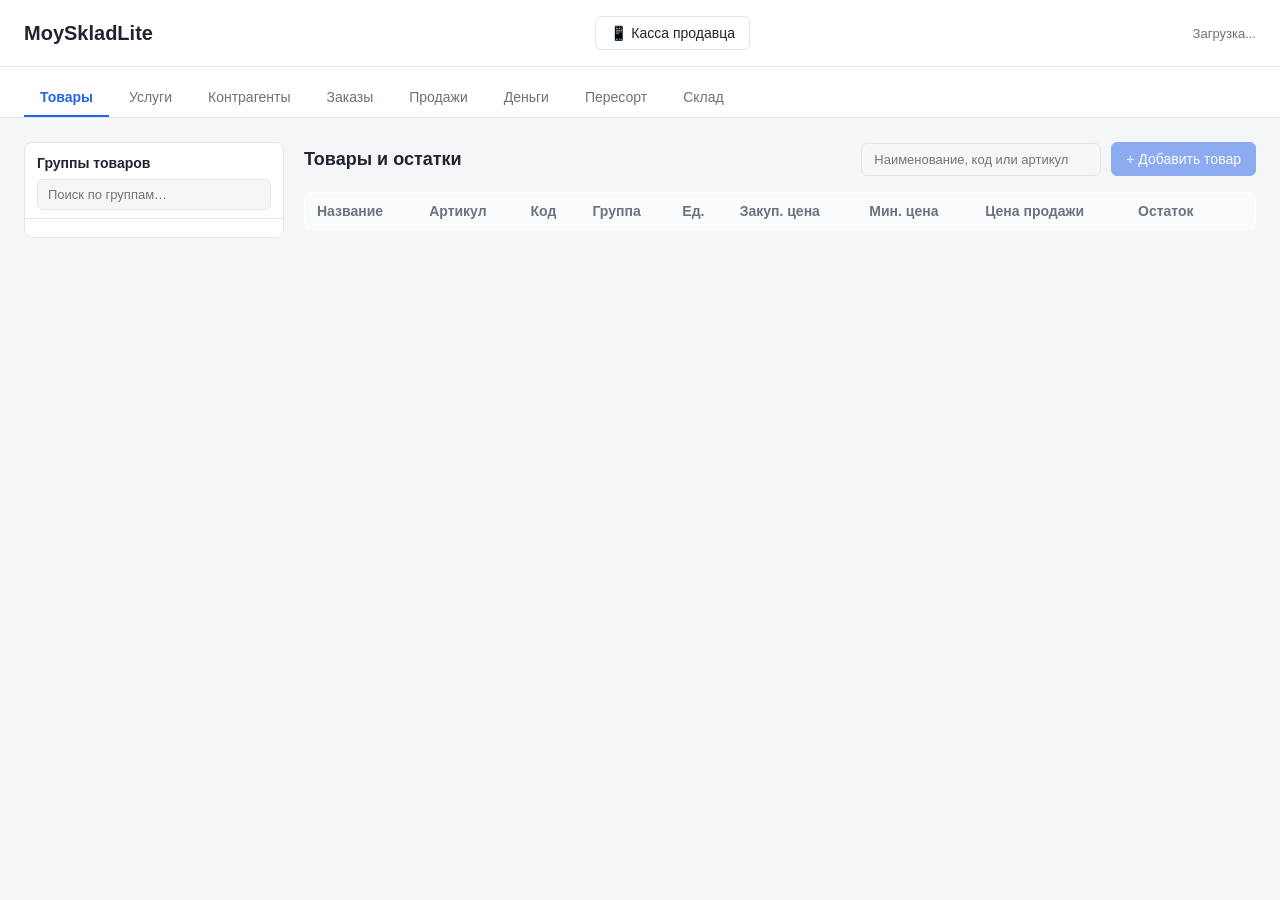
<file: index.html>
﻿<!DOCTYPE html>
<html lang="ru">
<head>
<meta charset="UTF-8">
<meta name="viewport" content="width=device-width, initial-scale=1.0">
<title>MoySkladLite</title>
<link rel="stylesheet" href="style.css?v=36">
</head>
<body>
<header class="topbar">
  <h1>MoySkladLite</h1>
  <a href="kassa.html" class="btn" style="text-decoration:none;">📱 Касса продавца</a>
  <div class="status" id="status"></div>
</header>

<nav class="tabs">
  <button class="tab-btn active" data-tab="products">Товары</button>
  <button class="tab-btn" data-tab="services">Услуги</button>
  <button class="tab-btn" data-tab="contacts">Контрагенты</button>
  <button class="tab-btn" data-tab="orders">Заказы</button>
  <button class="tab-btn" data-tab="sales">Продажи</button>
  <button class="tab-btn" data-tab="money">Деньги</button>
  <button class="tab-btn" data-tab="repack">Пересорт</button>
  <button class="tab-btn" data-tab="warehouse">Склад</button>
</nav>

<main>
  <section id="tab-products" class="tab-panel active">
    <div class="products-layout">
      <aside class="group-sidebar">
        <div class="group-sidebar-head">
          <h3>Группы товаров</h3>
          <input type="text" id="groupTreeSearch" class="tree-search" placeholder="Поиск по группам…">
        </div>
        <div class="tree-scroll" id="groupTree"></div>
      </aside>
      <div class="products-main">
        <div class="panel-head">
          <h2>Товары и остатки</h2>
          <div class="group-breadcrumb" id="groupBreadcrumb"></div>
          <div class="panel-head-actions">
            <input type="text" id="productNameSearch" class="name-search" placeholder="Наименование, код или артикул">
            <button class="btn primary" id="addProductBtn">+ Добавить товар</button>
          </div>
        </div>
        <div class="table-scroll">
        <table class="data-table">
          <thead><tr><th>Название</th><th>Артикул</th><th>Код</th><th>Группа</th><th>Ед.</th><th>Закуп. цена</th><th>Мин. цена</th><th>Цена продажи</th><th>Остаток</th><th></th></tr></thead>
          <tbody id="productsBody"></tbody>
        </table>
        </div>
      </div>
    </div>
  </section>

  <section id="tab-services" class="tab-panel">
    <div class="panel-head">
      <h2>Услуги</h2>
      <button class="btn primary" id="addServiceBtn">+ Добавить услугу</button>
    </div>
    <table class="data-table">
      <thead><tr><th>Название</th><th>Код</th><th>Ед.</th><th>Цена продажи</th><th></th></tr></thead>
      <tbody id="servicesBody"></tbody>
    </table>
  </section>

  <section id="tab-repack" class="tab-panel">
    <div class="panel-head">
      <div>
        <h2>Пересорт товара</h2>
        <p class="hint">Разбор коробки на поштучные единицы того же вида</p>
      </div>
      <button class="btn primary" id="addRepackRecipeBtn">+ Новая пара пересорта</button>
    </div>
    <div class="recipe-grid" id="repackGrid"></div>

    <div class="panel-head" style="margin-top:32px;">
      <h2>История пересортов</h2>
    </div>
    <div class="filters">
      <div class="field"><label>Товар</label><input type="text" id="repackHistorySearch" placeholder="Название, код или артикул…"></div>
      <div class="field"><label>Период с</label><input type="date" id="repackHistoryFrom"></div>
      <div class="field"><label>по</label><input type="date" id="repackHistoryTo"></div>
      <button class="btn primary" id="repackHistoryShowBtn">Показать</button>
    </div>
    <table class="data-table">
      <thead><tr><th>Дата</th><th>Короб</th><th>Поштучно</th></tr></thead>
      <tbody id="repackHistoryBody"></tbody>
    </table>
  </section>

  <section id="tab-contacts" class="tab-panel">
    <div class="panel-head">
      <h2>Контрагенты</h2>
      <button class="btn primary" id="addContactBtn">+ Добавить контрагента</button>
    </div>
    <table class="data-table">
      <thead><tr><th>Имя</th><th>Тип</th><th>Телефон</th><th>Email</th><th>Адрес</th><th></th></tr></thead>
      <tbody id="contactsBody"></tbody>
    </table>
  </section>

  <section id="tab-orders" class="tab-panel">
    <div class="panel-head">
      <h2>Заказы поставщикам</h2>
      <button class="btn primary" id="addOrderBtn">+ Новый заказ</button>
    </div>
    <table class="data-table">
      <thead><tr><th>Дата</th><th>Поставщик</th><th>Состав</th><th>Статус</th><th>Сумма</th><th></th></tr></thead>
      <tbody id="ordersBody"></tbody>
    </table>
  </section>

  <section id="tab-sales" class="tab-panel">
    <div class="panel-head">
      <h2>Продажи</h2>
      <button class="btn primary" id="addSaleBtn">+ Продажа</button>
    </div>
    <div class="filters">
      <div class="field"><label>Период с</label><input type="date" id="salesFrom"></div>
      <div class="field"><label>по</label><input type="date" id="salesTo"></div>
      <button class="btn primary" id="salesShowBtn">Показать</button>
    </div>
    <div class="table-scroll">
      <table class="data-table">
        <thead><tr><th>Дата</th><th>Товаров</th><th>Наличными</th><th>Безналичными</th><th>Скидка</th><th>Итого</th><th>Комментарий</th><th></th></tr></thead>
        <tbody id="salesBody"></tbody>
        <tfoot><tr id="salesTotals"></tr></tfoot>
      </table>
    </div>
  </section>

  <section id="tab-money" class="tab-panel">
    <nav class="subtabs">
      <button class="subtab active" data-subtab="payments">Платежи</button>
      <button class="subtab" data-subtab="pnl">Прибыли и убытки</button>
    </nav>

    <div id="sub-payments" class="subtab-panel active">
      <div class="panel-head">
        <h2>Платежи</h2>
        <div class="head-actions">
          <button class="btn income" id="addIncomeBtn">+ Приход</button>
          <button class="btn expense" id="addExpenseBtn">+ Расход</button>
        </div>
      </div>
      <div class="filters">
        <div class="field"><label>Период с</label><input type="date" id="paymentsFrom"></div>
        <div class="field"><label>по</label><input type="date" id="paymentsTo"></div>
        <button class="btn primary" id="paymentsShowBtn">Показать</button>
      </div>
      <div class="summary-row">
        <div class="summary-card income"><div class="label">Приход за период</div><div class="value" id="paymentsIncomeTotal">0,00</div></div>
        <div class="summary-card expense"><div class="label">Расход за период</div><div class="value" id="paymentsExpenseTotal">0,00</div></div>
        <div class="summary-card"><div class="label">Итого</div><div class="value" id="paymentsNetTotal">0,00</div></div>
      </div>
      <div class="table-scroll">
        <table class="data-table">
          <thead><tr><th>Дата</th><th>Тип</th><th>Статья</th><th>Сумма</th><th>Комментарий</th><th></th></tr></thead>
          <tbody id="paymentsBody"></tbody>
        </table>
      </div>
    </div>

    <div id="sub-pnl" class="subtab-panel">
      <div class="panel-head"><h2>Прибыли и убытки</h2></div>
      <div class="filters">
        <div class="field"><label>Период с</label><input type="date" id="pnlFrom"></div>
        <div class="field"><label>по</label><input type="date" id="pnlTo"></div>
        <button class="btn primary" id="pnlShowBtn">Найти</button>
        <div class="month-nav">
          <button class="btn" id="pnlPrevMonthBtn" title="Предыдущий месяц">◀</button>
          <button class="btn" id="pnlCurMonthBtn">Текущий месяц</button>
          <button class="btn" id="pnlNextMonthBtn" title="Следующий месяц">▶</button>
        </div>
      </div>
      <table class="pnl-table" id="pnlTable"></table>
    </div>
  </section>

  <section id="tab-warehouse" class="tab-panel">
    <nav class="subtabs">
      <button class="subtab active" data-subtab="turnover">Обороты</button>
      <button class="subtab" data-subtab="inventory">Инвентаризации</button>
      <button class="subtab" data-subtab="stock">Остатки</button>
      <button class="subtab" data-subtab="journal">Журнал</button>
    </nav>

    <div id="sub-turnover" class="subtab-panel active">
      <div class="filters">
        <div class="field"><label>Период с</label><input type="date" id="turnoverFrom"></div>
        <div class="field"><label>по</label><input type="date" id="turnoverTo"></div>
        <div class="field picker" id="turnoverPickerField">
          <label>Товар или группа</label>
          <div class="picker-input" id="turnoverPickerChips"><input type="text" class="picker-search" id="turnoverPickerSearch" placeholder="+ добавить…" autocomplete="off"></div>
          <div class="picker-suggestions" id="turnoverPickerSuggestions" hidden></div>
        </div>
        <div class="switch-field">
          <label>Без движения</label>
          <div class="switch" id="turnoverNoMovementSwitch"><span class="switch-opt on" data-val="0">Нет</span><span class="switch-opt" data-val="1">Да</span></div>
        </div>
        <button class="btn primary" id="turnoverShowBtn">Показать</button>
      </div>
      <div class="table-scroll">
        <table class="data-table turnover-table">
          <thead>
            <tr class="group-row">
              <th colspan="3"></th>
              <th colspan="2">Начало периода</th>
              <th colspan="2">Приход</th>
              <th colspan="2">Расход</th>
              <th colspan="2">Конец периода</th>
            </tr>
            <tr>
              <th>Наименование</th><th>Код</th><th>Ед.</th>
              <th>Кол-во</th><th>Сумма</th>
              <th>Кол-во</th><th>Сумма</th>
              <th>Кол-во</th><th>Сумма</th>
              <th>Кол-во</th><th>Сумма</th>
            </tr>
          </thead>
          <tbody id="turnoverBody"></tbody>
          <tfoot><tr id="turnoverTotals"></tr></tfoot>
        </table>
      </div>
    </div>

    <div id="sub-inventory" class="subtab-panel">
      <div class="panel-head">
        <h2>Инвентаризации</h2>
      </div>
      <div class="table-scroll">
        <table class="data-table">
          <thead><tr><th>Дата</th><th>Статус</th><th>Комментарий</th><th>Позиций</th><th></th></tr></thead>
          <tbody id="inventoriesBody"></tbody>
        </table>
      </div>

      <div class="section-divider">Новая инвентаризация</div>

      <div class="new-count-card">
        <div class="new-count-head">
          <div class="field" style="min-width:260px;"><label>Комментарий</label><input type="text" id="inventoryComment" placeholder="например: плановая сверка"></div>
        </div>
        <div class="field picker" id="inventoryPickerField">
          <label>Товар или группа</label>
          <div class="picker-input" id="inventoryPickerChips"><input type="text" class="picker-search" id="inventoryPickerSearch" placeholder="+ добавить…" autocomplete="off"></div>
          <div class="picker-suggestions" id="inventoryPickerSuggestions" hidden></div>
        </div>
        <div class="table-scroll">
          <table class="data-table count-table">
            <thead><tr><th>Товар</th><th>Код</th><th>Ед.</th><th>По системе</th><th>Фактически</th><th>Разница</th><th></th></tr></thead>
            <tbody id="inventoryItemsBody"></tbody>
          </table>
        </div>
        <div class="count-actions">
          <button class="btn" id="inventoryDraftBtn">Сохранить черновик</button>
          <button class="btn primary" id="inventoryFinalizeBtn">Провести (обновить остатки)</button>
        </div>
      </div>
    </div>

    <div id="sub-stock" class="subtab-panel">
      <div class="filters">
        <div class="field"><label>На дату и время</label><input type="datetime-local" id="stockAsOf"></div>
        <div class="field picker" id="stockPickerField">
          <label>Товар или группа</label>
          <div class="picker-input" id="stockPickerChips"><input type="text" class="picker-search" id="stockPickerSearch" placeholder="+ добавить…" autocomplete="off"></div>
          <div class="picker-suggestions" id="stockPickerSuggestions" hidden></div>
        </div>
        <div class="field">
          <label>Остаток</label>
          <select id="stockFilterSelect">
            <option value="any">Любой</option>
            <option value="nonzero">Ненулевой</option>
            <option value="zero">Нулевой</option>
          </select>
        </div>
        <button class="btn primary" id="stockShowBtn">Показать</button>
        <button class="btn" id="stockPrintBtn">🖨 Печать для инвентаризации</button>
      </div>
      <div class="table-scroll">
        <table class="data-table">
          <thead><tr><th>Наименование</th><th>Код</th><th>Остаток</th><th>Ед.</th><th>Закуп. цена</th><th>Сумма закупки</th><th>Цена продажи</th><th>Сумма продажи</th></tr></thead>
          <tbody id="stockBody"></tbody>
          <tfoot><tr id="stockTotals"></tr></tfoot>
        </table>
      </div>
    </div>

    <div id="sub-journal" class="subtab-panel">
      <div class="filters">
        <div class="field"><label>Период с</label><input type="date" id="journalFrom"></div>
        <div class="field"><label>по</label><input type="date" id="journalTo"></div>
        <div class="field"><label>Товар</label><input type="text" id="journalSearch" placeholder="название товара…"></div>
        <div class="field">
          <label>Тип операции</label>
          <select id="journalTypeSelect">
            <option value="">Все</option>
            <option value="sale">Продажи</option>
            <option value="purchase">Закупки</option>
            <option value="repack">Пересорты</option>
            <option value="inventory">Инвентаризации</option>
            <option value="adjust">Ручные правки</option>
          </select>
        </div>
        <button class="btn primary" id="journalShowBtn">Показать</button>
      </div>
      <div class="table-scroll">
        <table class="data-table">
          <thead><tr><th>Дата и время</th><th>Товар</th><th>Тип</th><th>Δ</th><th>Комментарий</th></tr></thead>
          <tbody id="journalBody"></tbody>
        </table>
      </div>
    </div>
  </section>
</main>

<!-- Product modal -->
<div class="modal" id="productModal">
  <div class="modal-content wide">
    <h3 id="productModalTitle">Товар</h3>
    <input type="hidden" id="productId">
    <label class="name-field">Наименование товара<input type="text" id="productName" required></label>
    <div class="product-grid">
      <div>
        <div class="section-label">Цены</div>
        <label class="required">Закупочная цена <span class="req">*</span><input type="number" id="productCostPrice" step="0.01" value="0" required></label>
        <div class="two-col">
          <label>Минимальная цена<input type="number" id="productMinPrice" step="0.01" value="0"></label>
          <label>Цена продажи<input type="number" id="productPrice" step="0.01" value="0"></label>
        </div>
      </div>
      <div>
        <div class="section-label">Общие данные</div>
        <label>Группа<input type="text" id="productGroup"></label>
        <div class="two-col">
          <label>Артикул<input type="text" id="productArticle"></label>
          <label>Код<input type="text" id="productCode"></label>
        </div>
        <div class="two-col">
          <label>Единица измерения<input type="text" id="productUnit" value="шт"></label>
          <label>Остаток<input type="number" id="productQuantity" step="1" value="0"></label>
        </div>
      </div>
    </div>
    <div class="modal-actions">
      <button class="btn" data-close="productModal">Отмена</button>
      <button class="btn primary" id="saveProductBtn">Сохранить</button>
    </div>
  </div>
</div>

<!-- Service modal -->
<div class="modal" id="serviceModal">
  <div class="modal-content">
    <h3 id="serviceModalTitle">Услуга</h3>
    <input type="hidden" id="serviceId">
    <label>Название<input type="text" id="serviceName" required></label>
    <div class="two-col">
      <label>Код<input type="text" id="serviceCode"></label>
      <label>Единица измерения<input type="text" id="serviceUnit" value="шт"></label>
    </div>
    <label>Цена продажи<input type="number" id="servicePrice" step="0.01" value="0"></label>
    <div class="modal-actions">
      <button class="btn" data-close="serviceModal">Отмена</button>
      <button class="btn primary" id="saveServiceBtn">Сохранить</button>
    </div>
  </div>
</div>

<!-- Sale detail modal -->
<div class="modal" id="saleDetailModal">
  <div class="modal-content wide">
    <h3>Продажа</h3>
    <div id="saleDetailMeta" style="color:var(--muted);font-size:13px;margin-bottom:12px;"></div>
    <table class="data-table" style="margin-bottom:12px;">
      <thead><tr><th>Товар</th><th>Кол-во</th><th>Цена</th><th>Сумма</th></tr></thead>
      <tbody id="saleDetailItemsBody"></tbody>
    </table>
    <div style="text-align:right;font-size:14px;line-height:1.7;">
      <div>Товары: <b id="saleDetailSubtotal">0,00</b></div>
      <div>Скидка: <b id="saleDetailDiscount">0,00</b></div>
      <div style="font-size:16px;">Итого: <b id="saleDetailTotal">0,00</b></div>
    </div>
    <div class="modal-actions">
      <button class="btn" data-close="saleDetailModal">Закрыть</button>
      <button class="btn primary" id="saleDetailEditBtn">Редактировать</button>
    </div>
  </div>
</div>

<!-- Product detail modal: quick view of prices, stock and history, opened by
     clicking a product name anywhere it appears in the app -->
<div class="modal" id="productDetailModal">
  <div class="modal-content wide">
    <h3 id="productDetailTitle">Товар</h3>
    <div id="productDetailMeta" style="color:var(--muted);font-size:13px;margin-bottom:12px;"></div>
    <div class="product-grid" style="margin-bottom:16px;">
      <div>
        <div class="section-label">Цены и остаток</div>
        <div style="display:grid;grid-template-columns:repeat(4,1fr);gap:12px;font-size:14px;">
          <div><div style="color:var(--muted);font-size:12px;">Закуп.</div><b id="productDetailCost">0,00</b></div>
          <div><div style="color:var(--muted);font-size:12px;">Мин.</div><b id="productDetailMin">0,00</b></div>
          <div><div style="color:var(--muted);font-size:12px;">Продажа</div><b id="productDetailPrice">0,00</b></div>
          <div><div style="color:var(--muted);font-size:12px;">Остаток</div><b id="productDetailQty">0</b></div>
        </div>
      </div>
    </div>
    <div class="section-label">История</div>
    <div class="filters" style="margin-bottom:12px;">
      <div class="field"><label>Период с</label><input type="date" id="productDetailFrom"></div>
      <div class="field"><label>по</label><input type="date" id="productDetailTo"></div>
      <button class="btn primary" id="productDetailShowBtn">Показать</button>
    </div>
    <table class="data-table" style="margin-bottom:12px;">
      <thead><tr>
        <th id="productDetailSortDate" style="cursor:pointer;user-select:none;">Дата <span id="productDetailSortArrow">▼</span></th>
        <th>Тип</th><th>Контрагент / комментарий</th><th>Кол-во</th><th>Цена</th><th>Сумма</th>
      </tr></thead>
      <tbody id="productDetailHistoryBody"></tbody>
      <tfoot><tr id="productDetailHistoryTotals"></tr></tfoot>
    </table>
    <div class="modal-actions">
      <button class="btn" data-close="productDetailModal">Закрыть</button>
    </div>
  </div>
</div>

<!-- Order detail modal -->
<div class="modal" id="orderDetailModal">
  <div class="modal-content wide">
    <h3>Заказ поставщику</h3>
    <div id="orderDetailMeta" style="color:var(--muted);font-size:13px;margin-bottom:12px;"></div>
    <table class="data-table" style="margin-bottom:12px;">
      <thead><tr><th>Товар</th><th>Кол-во</th><th>Закуп. цена</th><th>Сумма</th></tr></thead>
      <tbody id="orderDetailItemsBody"></tbody>
    </table>
    <div style="text-align:right;font-size:14px;line-height:1.7;">
      <div>Товары: <b id="orderDetailSubtotal">0,00</b></div>
      <div>Доставка: <b id="orderDetailDelivery">0,00</b></div>
      <div style="font-size:16px;">Итого: <b id="orderDetailTotal">0,00</b></div>
    </div>
    <div class="modal-actions">
      <button class="btn" data-close="orderDetailModal">Закрыть</button>
    </div>
  </div>
</div>

<!-- Repack recipe modal -->
<div class="modal" id="repackRecipeModal">
  <div class="modal-content">
    <h3>Новая пара пересорта</h3>
    <input type="hidden" id="repackBoxId">
    <label>Товар-источник (короб)
      <input type="text" id="repackBoxSearch" placeholder="Название, код или артикул…" autocomplete="off">
    </label>
    <input type="hidden" id="repackPieceId">
    <label>Товар-результат (поштучно)
      <input type="text" id="repackPieceSearch" placeholder="Название, код или артикул…" autocomplete="off">
    </label>
    <label>Штук в коробе<input type="number" id="repackPackSize" value="20" min="1" step="1"></label>
    <div class="modal-actions">
      <button class="btn" data-close="repackRecipeModal">Отмена</button>
      <button class="btn primary" id="saveRepackRecipeBtn">Сохранить пару</button>
    </div>
  </div>
</div>

<!-- Contact modal -->
<div class="modal" id="contactModal">
  <div class="modal-content">
    <h3 id="contactModalTitle">Контрагент</h3>
    <input type="hidden" id="contactId">
    <label>Имя / Название<input type="text" id="contactName" required></label>
    <label>Тип
      <select id="contactType">
        <option value="client">Клиент</option>
        <option value="supplier">Поставщик</option>
      </select>
    </label>
    <label>Телефон<input type="text" id="contactPhone"></label>
    <label>Email<input type="text" id="contactEmail"></label>
    <label>Адрес<input type="text" id="contactAddress"></label>
    <div class="modal-actions">
      <button class="btn" data-close="contactModal">Отмена</button>
      <button class="btn primary" id="saveContactBtn">Сохранить</button>
    </div>
  </div>
</div>

<!-- Order modal -->
<div class="modal" id="orderModal">
  <div class="modal-content wide">
    <h3>Новый заказ поставщику</h3>
    <label>Поставщик
      <select id="orderContact"></select>
    </label>
    <h4>Позиции</h4>
    <table class="data-table" id="orderItemsTable">
      <thead><tr><th>Товар</th><th>Кол-во</th><th>Закуп. цена</th><th>Сумма</th><th></th></tr></thead>
      <tbody id="orderItemsBody"></tbody>
    </table>
    <button class="btn" id="addOrderItemBtn">+ Добавить позицию</button>
    <label class="delivery-field">Расходы на доставку (на весь заказ)<input type="number" id="orderDelivery" step="0.01" value="0"></label>
    <div class="order-totals">
      <div><span>Товары</span><span id="orderSubtotal">0</span></div>
      <div><span>Доставка</span><span id="orderDeliveryTotal">0</span></div>
      <div class="final"><span>Итого</span><span id="orderTotal">0</span></div>
    </div>
    <div class="modal-actions">
      <button class="btn" data-close="orderModal">Отмена</button>
      <button class="btn primary" id="saveOrderBtn">Создать заказ</button>
    </div>
    <p class="hint">Заказ сохранится как черновик и не изменит остатки — нажмите «Принять» в списке, когда товар приедет.</p>
  </div>
</div>

<!-- Sale modal -->
<div class="modal" id="saleModal">
  <div class="modal-content wide">
    <h3 id="saleModalTitle">Новая продажа</h3>
    <table class="data-table" id="saleItemsTable">
      <thead><tr><th>Товар</th><th>Кол-во</th><th>Цена</th><th>Сумма</th><th></th></tr></thead>
      <tbody id="saleItemsBody"></tbody>
    </table>
    <button class="btn" id="addSaleItemBtn">+ Добавить позицию</button>
    <label>Скидка<input type="number" id="saleDiscount" step="0.01" value="0"></label>
    <div class="pay-split">
      <label>Наличными<input type="number" id="saleCash" step="0.01" value="0"></label>
      <label>Безналичными<input type="number" id="saleCard" step="0.01" value="0"></label>
    </div>
    <label>Комментарий<input type="text" id="saleComment"></label>
    <div class="order-totals">
      <div><span>Товары</span><span id="saleSubtotal">0</span></div>
      <div><span>Скидка</span><span id="saleDiscountTotal">0</span></div>
      <div class="final"><span>Итого</span><span id="saleTotal">0</span></div>
    </div>
    <div class="modal-actions">
      <button class="btn" data-close="saleModal">Отмена</button>
      <button class="btn primary" id="saveSaleBtn">Провести продажу</button>
    </div>
  </div>
</div>

<!-- Payment modal -->
<div class="modal" id="paymentModal">
  <div class="modal-content">
    <h3 id="paymentModalTitle">Платёж</h3>
    <input type="hidden" id="paymentType">
    <label>Статья
      <input type="text" id="paymentCategory" list="paymentCategoryList" placeholder="например: Аренда">
      <datalist id="paymentCategoryList"></datalist>
    </label>
    <label>Сумма<input type="number" id="paymentAmount" step="0.01" value="0"></label>
    <label>Дата и время<input type="datetime-local" id="paymentDate"></label>
    <label>Комментарий<input type="text" id="paymentComment"></label>
    <div class="modal-actions">
      <button class="btn" data-close="paymentModal">Отмена</button>
      <button class="btn primary" id="savePaymentBtn">Сохранить</button>
    </div>
  </div>
</div>

<div class="totals-bar" id="totalsBar"></div>

<script src="config.js?v=36"></script>
<script src="app.js?v=36"></script>
</body>
</html>
</file>
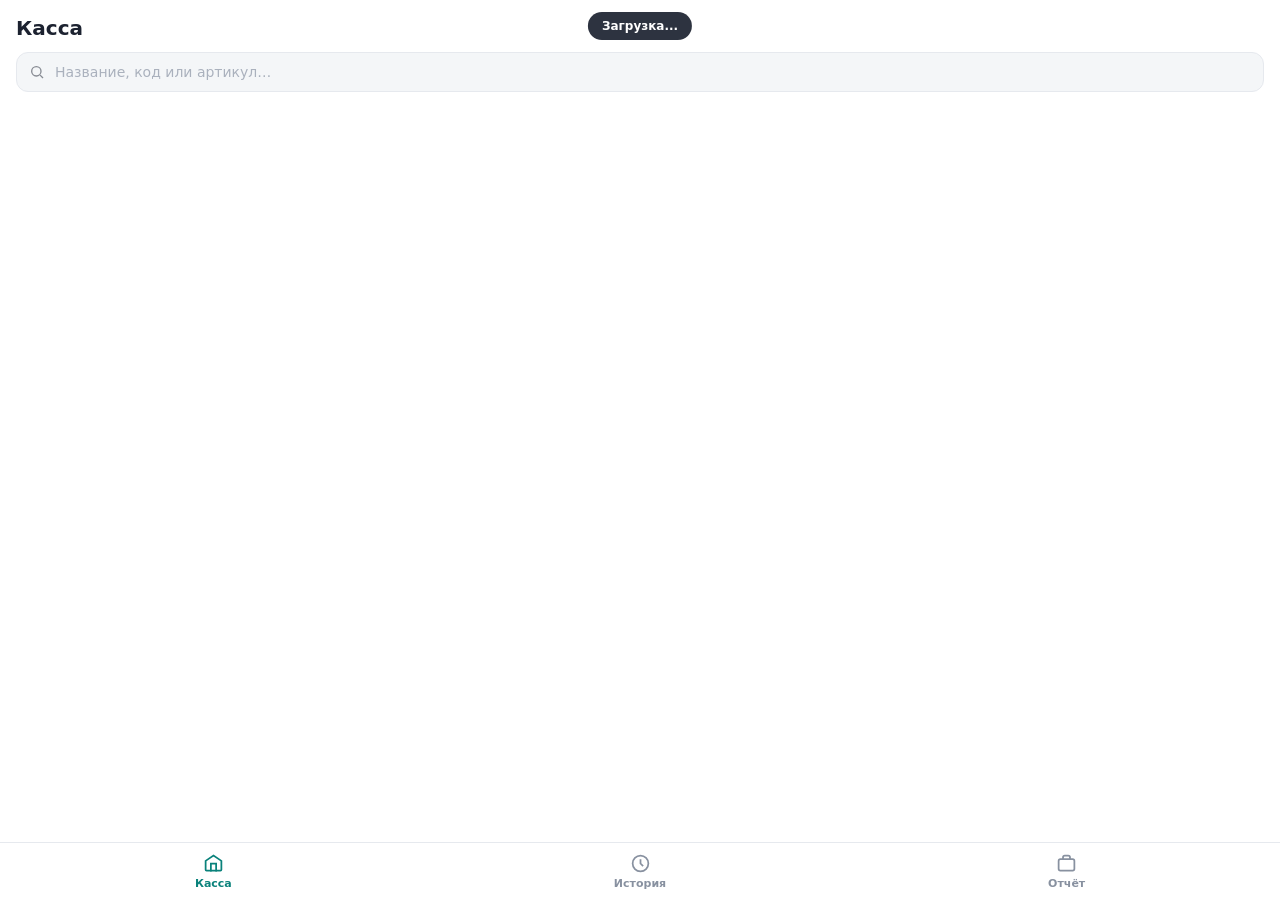
<file: kassa.html>
﻿<!DOCTYPE html>
<html lang="ru">
<head>
<meta charset="UTF-8">
<meta name="viewport" content="width=device-width, initial-scale=1.0, maximum-scale=1.0, user-scalable=no, viewport-fit=cover">
<title>Касса продавца — MoySkladLite</title>
<link rel="manifest" href="manifest.json?v=14">
<link rel="icon" href="icons/icon-192.png">
<link rel="apple-touch-icon" href="icons/icon-192.png">
<meta name="theme-color" content="#0ea59d">
<meta name="mobile-web-app-capable" content="yes">
<meta name="apple-mobile-web-app-capable" content="yes">
<meta name="apple-mobile-web-app-status-bar-style" content="black-translucent">
<meta name="apple-mobile-web-app-title" content="Касса">
<link rel="stylesheet" href="kassa.css?v=14">
</head>
<body>

<div class="load-status" id="loadStatus"></div>

<div id="app">

  <!-- CATALOG -->
  <div class="view active" id="view-catalog">
    <div class="appbar">
      <h1>Касса</h1>
      <div class="search">
        <svg width="16" height="16" viewBox="0 0 24 24" fill="none" stroke="currentColor" stroke-width="2"><circle cx="11" cy="11" r="7"/><path d="M21 21l-4.3-4.3"/></svg>
        <input placeholder="Название, код или артикул…" id="searchInput" autocomplete="off">
      </div>
      <button class="held-chip hidden" id="heldBtn">⏱ Отложенные <span class="cnt" id="heldCount">0</span></button>
    </div>
    <div class="catalog-list" id="catalogList"></div>
    <div class="cart-bar hidden" id="cartBar">
      <span><span class="n" id="cartBarCount">0</span>товаров в чеке</span>
      <span id="cartBarSum">0,00 ₽</span>
    </div>
  </div>

  <!-- CART -->
  <div class="view" id="view-cart">
    <div class="view-head">
      <button class="icon-btn" data-nav="catalog">
        <svg width="16" height="16" viewBox="0 0 24 24" fill="none" stroke="currentColor" stroke-width="2.2"><path d="M15 18l-6-6 6-6"/></svg>
      </button>
      <h2>Чек</h2>
    </div>
    <div class="cart-list" id="cartList"></div>
    <div class="discount-chip">
      <span>Скидка на чек</span>
      <span><input id="discountInput" type="number" value="0" min="0" inputmode="decimal"> ₽</span>
    </div>
    <div class="summary">
      <div class="summary-row"><span>Товары</span><span id="sumSubtotal">0,00 ₽</span></div>
      <div class="summary-row"><span>Скидка</span><span id="sumDiscount">0,00 ₽</span></div>
      <div class="summary-row final"><span>Итого</span><span id="sumTotal">0,00 ₽</span></div>
    </div>
    <div class="cta-bar">
      <div class="cta-row">
        <button class="hold-btn" id="holdBtn" title="Отложить чек">⏱</button>
        <button class="cta" id="checkoutBtn"><span>Оформить</span><span class="r" id="ctaTotal">0,00 ₽</span></button>
      </div>
    </div>
  </div>

  <!-- HELD CHECKS -->
  <div class="view" id="view-held">
    <div class="view-head">
      <button class="icon-btn" data-nav="catalog">
        <svg width="16" height="16" viewBox="0 0 24 24" fill="none" stroke="currentColor" stroke-width="2.2"><path d="M15 18l-6-6 6-6"/></svg>
      </button>
      <h2>Отложенные чеки</h2>
    </div>
    <div class="held-list" id="heldList"></div>
  </div>

  <!-- PAYMENT -->
  <div class="view" id="view-pay">
    <div class="view-head">
      <button class="icon-btn" data-nav="cart">
        <svg width="16" height="16" viewBox="0 0 24 24" fill="none" stroke="currentColor" stroke-width="2.2"><path d="M15 18l-6-6 6-6"/></svg>
      </button>
      <h2>Оплата</h2>
    </div>
    <div class="pay-scroll">
      <div class="pay-total">
        <div class="lbl">К оплате</div>
        <div class="amt" id="payTotal">0,00 ₽</div>
      </div>
      <div class="pay-methods">
        <div class="pay-method">
          <div class="pm-head">💵 Наличными</div>
          <div class="cash-row"><input id="cashInput" type="number" placeholder="Получено, ₽" inputmode="decimal"></div>
          <div class="change" id="changeRow">Сдача: <b>0,00 ₽</b></div>
          <button class="pm-btn cash" data-pay="cash" style="margin-top:10px;">Оплачено наличными</button>
        </div>
        <div class="pay-method">
          <div class="pm-head">💳 Безналичными</div>
          <div class="provider-chips" id="cardProviders">
            <button class="provider-chip active" data-provider="Тинькофф">Тинькофф</button>
            <button class="provider-chip" data-provider="Сбер">Сбер</button>
            <button class="provider-chip" data-provider="Другое">Другое</button>
          </div>
          <input class="provider-comment" id="cardComment" type="text" placeholder="Комментарий, например: перевод Иванову">
          <button class="pm-btn card" data-pay="card">Оплачено картой</button>
        </div>
        <div class="pay-method">
          <div class="pm-head">💵💳 Смешанная</div>
          <div class="mix-row">
            <div class="fld"><div class="l">НАЛИЧНЫМИ</div><input id="mixCash" type="number" value="0" inputmode="decimal"></div>
            <div class="fld"><div class="l">БЕЗНАЛОМ</div><input id="mixCard" type="number" value="0" inputmode="decimal"></div>
          </div>
          <div class="provider-chips" id="mixProviders">
            <button class="provider-chip active" data-provider="Тинькофф">Тинькофф</button>
            <button class="provider-chip" data-provider="Сбер">Сбер</button>
            <button class="provider-chip" data-provider="Другое">Другое</button>
          </div>
          <input class="provider-comment" id="mixComment" type="text" placeholder="Комментарий, например: перевод Иванову">
          <button class="pm-btn mixed" data-pay="mixed">Провести смешанную</button>
        </div>
      </div>
    </div>
  </div>

  <!-- SUCCESS -->
  <div class="view" id="view-success">
    <div class="success">
      <div class="check">
        <svg width="36" height="36" viewBox="0 0 24 24" fill="none" stroke="#18a558" stroke-width="3" stroke-linecap="round" stroke-linejoin="round"><path d="M20 6L9 17l-5-5"/></svg>
      </div>
      <h2>Продажа проведена</h2>
      <div class="amt" id="successAmt">0,00 ₽</div>
      <div class="method" id="successMethod">Наличными</div>
      <button class="cta" id="newSaleBtn"><span>Новая продажа</span><span class="r">→</span></button>
    </div>
  </div>

  <!-- REPORT (today, resets automatically, no shift open/close) -->
  <div class="view" id="view-report">
    <div class="appbar" style="padding-bottom:0;"><h1>Отчёт</h1></div>
    <div class="shift-scroll">
      <div class="report-date"><span class="dot"></span><span id="reportDate">Сегодня</span></div>

      <div class="shift-hero">
        <div class="l">Выручка сегодня</div>
        <div class="v" id="repRevenue">0,00 ₽</div>
        <div class="sub"><span id="repCash">Нал. 0,00 ₽</span><span id="repCard">Безнал. 0,00 ₽</span></div>
      </div>

      <div class="cash-balance-card">
        <div class="l">Остаток наличных в кассе</div>
        <div class="v" id="repCashBalance">0,00 ₽</div>
      </div>

      <div class="shift-actions">
        <button id="cashInBtn">↓ Внести деньги</button>
        <button id="cashOutBtn">↑ Выплатить деньги</button>
      </div>

      <div class="stat-list">
        <div class="stat-row section"><span class="k">Продажи</span><span class="k" id="repSales">0 · 0,00 ₽</span></div>
        <div class="stat-row pending"><span class="k">Отложено (не оплачено)</span><span class="v" id="repPending">0 · 0,00 ₽</span></div>
        <div class="stat-row"><span class="k">Возвраты</span><span class="v">0,00 ₽</span></div>
        <div class="stat-row"><span class="kk">Итого выручка</span><span class="v" id="repTotal">0,00 ₽</span></div>
      </div>

      <div class="section-title">Внесения и выплаты сегодня</div>
      <div class="movement-list" id="movementsList"></div>
    </div>
  </div>

  <!-- HISTORY (read-only, no cancel/edit) -->
  <div class="view" id="view-history">
    <div class="appbar" style="padding-bottom:0;"><h1>История</h1></div>
    <div class="history-list">
      <div class="history-note">🔒 Только просмотр, за последние 14 дней — отменить продажу может администратор в основной версии сайта</div>
      <div id="historyList"></div>
    </div>
  </div>

  <!-- ITEM EDIT SHEET -->
  <div class="sheet-backdrop" id="sheetBackdrop">
    <div class="sheet">
      <div class="sheet-head">
        <div class="ci-thumb" id="sheetThumb">Б</div>
        <div>
          <div class="sheet-title" id="sheetName">Товар</div>
          <div class="sheet-sub" id="sheetSub">код · остаток</div>
        </div>
      </div>
      <div class="stepper">
        <span class="lbl">Количество</span>
        <div class="stepper-ctl">
          <button id="qtyMinus">−</button>
          <input class="val" id="qtyVal" type="number" inputmode="numeric" min="1" value="1" onfocus="this.select()">
          <button id="qtyPlus">+</button>
        </div>
      </div>
      <div class="field-row"><span class="lbl">Цена за штуку</span><input id="priceInput" type="number" inputmode="decimal"></div>
      <button class="sheet-save" id="sheetSaveBtn">Сохранить</button>
      <button class="sheet-remove" id="sheetRemoveBtn">Удалить из чека</button>
    </div>
  </div>

  <!-- CASH MOVEMENT SHEET (Внесение / Выплата) -->
  <div class="sheet-backdrop" id="cashSheetBackdrop">
    <div class="sheet">
      <div class="sheet-head">
        <div class="sheet-title" id="cashSheetTitle" style="font-size:15px;">Внесение денег</div>
      </div>
      <div class="field-row"><span class="lbl">Сумма</span><input id="cashSheetAmount" type="number" placeholder="0" inputmode="decimal"></div>
      <div class="field-row" style="align-items:flex-start;">
        <span class="lbl" style="padding-top:8px;">Комментарий</span>
        <input id="cashSheetComment" type="text" placeholder="например: размен" style="text-align:right;">
      </div>
      <button class="sheet-save" id="cashSheetSaveBtn">Сохранить</button>
    </div>
  </div>

  <!-- SALE DETAIL SHEET (read-only, no cancel) -->
  <div class="sheet-backdrop" id="saleDetailBackdrop">
    <div class="sheet">
      <div class="sheet-head">
        <div>
          <div class="sheet-title" id="saleDetailTime" style="font-size:15px;">—</div>
          <div class="sheet-sub" id="saleDetailMethod">—</div>
        </div>
      </div>
      <div class="sd-lock">🔒 Только просмотр — без возможности отмены</div>
      <div class="sd-items" id="saleDetailItems"></div>
      <div class="summary-row"><span>Товары</span><span id="saleDetailSubtotal">0,00 ₽</span></div>
      <div class="summary-row"><span>Скидка</span><span id="saleDetailDiscount">0,00 ₽</span></div>
      <div class="summary-row final"><span>Итого</span><span id="saleDetailTotal">0,00 ₽</span></div>
      <button class="sd-close" id="saleDetailCloseBtn">Закрыть</button>
    </div>
  </div>

  <!-- TAB BAR -->
  <nav class="tabbar">
    <button class="tab-btn active" data-tab="catalog">
      <svg viewBox="0 0 24 24" fill="none" stroke="currentColor" stroke-width="2"><path d="M3 9l9-6 9 6v10a1 1 0 01-1 1H4a1 1 0 01-1-1z"/><path d="M9 21V12h6v9"/></svg>
      Касса
    </button>
    <button class="tab-btn" data-tab="history">
      <svg viewBox="0 0 24 24" fill="none" stroke="currentColor" stroke-width="2"><circle cx="12" cy="12" r="9"/><path d="M12 7v5l3 3"/></svg>
      История
    </button>
    <button class="tab-btn" data-tab="report">
      <svg viewBox="0 0 24 24" fill="none" stroke="currentColor" stroke-width="2"><rect x="3" y="7" width="18" height="13" rx="2"/><path d="M8 7V5a2 2 0 012-2h4a2 2 0 012 2v2"/></svg>
      Отчёт
    </button>
  </nav>

</div>

<script src="config.js?v=14"></script>
<script src="kassa.js?v=17"></script>
</body>
</html>
</file>
<file: style.css>
:root {
  --bg: #f5f6f8;
  --panel: #ffffff;
  --text: #1f2430;
  --muted: #6b7280;
  --border: #e2e5ea;
  --primary: #2563eb;
  --primary-dark: #1d4ed8;
  --primary-tint: #eaf0fe;
  --danger: #dc2626;
  --success: #16a34a;
  --success-tint: #e8f8ee;
}

* { box-sizing: border-box; }

body {
  margin: 0;
  font-family: -apple-system, Segoe UI, Roboto, Arial, sans-serif;
  background: var(--bg);
  color: var(--text);
}

.topbar {
  display: flex;
  align-items: center;
  justify-content: space-between;
  padding: 16px 24px;
  background: var(--panel);
  border-bottom: 1px solid var(--border);
}

.topbar h1 { font-size: 20px; margin: 0; }
.status { font-size: 13px; color: var(--muted); }
.status.error { color: var(--danger); }

.tabs {
  display: flex;
  gap: 4px;
  padding: 12px 24px 0;
  background: var(--panel);
  border-bottom: 1px solid var(--border);
}

.tab-btn {
  border: none;
  background: none;
  padding: 10px 16px;
  cursor: pointer;
  font-size: 14px;
  color: var(--muted);
  border-bottom: 2px solid transparent;
}

.tab-btn.active {
  color: var(--primary);
  border-bottom-color: var(--primary);
  font-weight: 600;
}

main { padding: 24px; padding-bottom: 68px; }

.totals-bar {
  display: none;
  position: fixed;
  left: 0;
  right: 0;
  bottom: 0;
  z-index: 60;
  background: var(--panel);
  border-top: 1px solid var(--border);
  box-shadow: 0 -2px 10px rgba(0, 0, 0, .06);
  padding: 12px 24px;
  gap: 28px;
  flex-wrap: wrap;
  align-items: baseline;
}
.totals-bar.visible { display: flex; }
.totals-bar .totals-item { font-size: 13px; color: var(--muted); display: flex; gap: 6px; align-items: baseline; }
.totals-bar .totals-item b { font-size: 15px; color: var(--text); font-weight: 700; }

.tab-panel { display: none; }
.tab-panel.active { display: block; }

.panel-head {
  display: flex;
  align-items: center;
  justify-content: space-between;
  margin-bottom: 16px;
  gap: 16px;
}

.panel-head h2 { margin: 0; font-size: 18px; flex: none; }

.panel-head-actions {
  display: flex;
  align-items: center;
  gap: 10px;
  flex: none;
}

.group-breadcrumb {
  color: var(--muted);
  font-size: 13px;
  flex: 1;
  min-width: 0;
  overflow: hidden;
  text-overflow: ellipsis;
  white-space: nowrap;
}
.group-breadcrumb b { color: var(--text); font-weight: 600; }

.name-search {
  width: 240px;
  padding: 8px 12px;
  border: 1px solid var(--border);
  border-radius: 6px;
  background: var(--bg);
  color: var(--text);
  font-size: 13px;
}
.name-search:focus { outline: none; border-color: var(--primary); }

/* ---- Products group tree ---- */
.products-layout {
  display: flex;
  align-items: flex-start;
  gap: 20px;
}
.products-main {
  flex: 1;
  min-width: 0;
}

.group-sidebar {
  width: 260px;
  flex: none;
  background: var(--panel);
  border: 1px solid var(--border);
  border-radius: 8px;
  display: flex;
  flex-direction: column;
  max-height: calc(100vh - 180px);
  overflow: hidden;
}
.group-sidebar-head {
  padding: 12px 12px 8px;
  border-bottom: 1px solid var(--border);
}
.group-sidebar-head h3 { margin: 0 0 8px; font-size: 14px; }

.tree-search {
  width: 100%;
  padding: 7px 10px;
  border: 1px solid var(--border);
  border-radius: 6px;
  background: var(--bg);
  color: var(--text);
  font-size: 13px;
}
.tree-search:focus { outline: none; border-color: var(--primary); }

.tree-scroll {
  overflow-y: auto;
  flex: 1;
  padding: 6px 6px 12px;
}

.tree-row {
  display: flex;
  align-items: center;
  gap: 4px;
  padding: 6px 8px;
  border-radius: 6px;
  cursor: pointer;
  color: var(--text);
  white-space: nowrap;
}
.tree-row:hover { background: var(--bg); }
.tree-row.active { background: var(--primary-tint); color: var(--primary-dark); font-weight: 600; }

.tree-toggle {
  width: 16px;
  height: 16px;
  flex: none;
  display: flex;
  align-items: center;
  justify-content: center;
  color: var(--muted);
  transition: transform .12s ease;
  font-size: 10px;
}
.tree-toggle.expanded { transform: rotate(90deg); }
.tree-toggle.leaf { visibility: hidden; }

.tree-icon { flex: none; width: 16px; height: 16px; color: var(--muted); }
.tree-row.active .tree-icon { color: var(--primary); }

.tree-label {
  overflow: hidden;
  text-overflow: ellipsis;
  flex: 1;
  min-width: 0;
}
.tree-count {
  flex: none;
  font-size: 12px;
  color: var(--muted);
  font-variant-numeric: tabular-nums;
}
.tree-row.active .tree-count { color: var(--primary-dark); }

.tree-children { display: none; }
.tree-children.open { display: block; }

.service-badge {
  display: inline-block;
  font-size: 11px;
  padding: 1px 6px;
  border-radius: 4px;
  background: var(--primary-tint);
  color: var(--primary-dark);
  vertical-align: middle;
  margin-left: 6px;
}

.btn {
  border: 1px solid var(--border);
  background: var(--panel);
  padding: 8px 14px;
  border-radius: 6px;
  cursor: pointer;
  font-size: 14px;
  color: var(--text);
}

.btn.primary {
  background: var(--primary);
  border-color: var(--primary);
  color: #fff;
}

.btn.primary:hover { background: var(--primary-dark); }
.btn.danger { color: var(--danger); border-color: var(--danger); }
.btn:disabled { opacity: .5; cursor: not-allowed; }

.data-table {
  width: 100%;
  border-collapse: collapse;
  background: var(--panel);
  border: 1px solid var(--border);
  border-radius: 8px;
  overflow: hidden;
}

.data-table th, .data-table td {
  text-align: left;
  padding: 10px 12px;
  border-bottom: 1px solid var(--border);
  font-size: 14px;
}

.data-table th { background: #fafbfc; color: var(--muted); font-weight: 600; }
.data-table tbody tr:last-child td { border-bottom: none; }
.clickable-row { cursor: pointer; }
.clickable-row:hover td { background: var(--bg); }
.product-link { cursor: pointer; color: var(--primary); text-decoration: underline; text-decoration-color: transparent; transition: text-decoration-color .1s; }
.product-link:hover { text-decoration-color: var(--primary); }
.data-table td.actions { text-align: right; white-space: nowrap; }
.data-table td.actions button { margin-left: 6px; }

.low-stock { color: var(--danger); font-weight: 600; }

.table-scroll { overflow-x: auto; }

.modal {
  display: none;
  position: fixed;
  inset: 0;
  background: rgba(0,0,0,0.4);
  align-items: center;
  justify-content: center;
  z-index: 50;
}

.modal.open { display: flex; }

/* Can be opened nested over the order/sale modal (creating a missing
   product without losing the document in progress), so it must paint
   above every other modal regardless of DOM order. */
#productModal { z-index: 60; }
/* Likewise openable from inside the order/sale detail modals (clicking a
   product name on one of their item rows). */
#productDetailModal { z-index: 60; }

.modal-content {
  background: var(--panel);
  padding: 24px;
  border-radius: 10px;
  width: 380px;
  max-height: 90vh;
  overflow-y: auto;
}

.modal-content.wide { width: 640px; }

.modal-content h3 { margin-top: 0; }

.modal-content label {
  display: block;
  font-size: 13px;
  color: var(--muted);
  margin-bottom: 12px;
}

.modal-content input, .modal-content select {
  display: block;
  width: 100%;
  margin-top: 4px;
  padding: 8px 10px;
  border: 1px solid var(--border);
  border-radius: 6px;
  font-size: 14px;
  color: var(--text);
}

.modal-actions {
  display: flex;
  justify-content: flex-end;
  gap: 8px;
  margin-top: 16px;
}

.name-field input { font-size: 16px; font-weight: 600; }

.product-grid {
  display: grid;
  grid-template-columns: 1fr 1fr;
  gap: 24px;
  margin-top: 8px;
}

.product-grid .section-label {
  font-size: 12px;
  font-weight: 700;
  text-transform: uppercase;
  letter-spacing: .05em;
  color: var(--muted);
  margin: 0 0 12px;
}

.product-grid .two-col {
  display: grid;
  grid-template-columns: 1fr 1fr;
  gap: 12px;
}

.modal-content label.required { color: var(--text); }
.modal-content label .req { color: var(--danger); font-weight: 700; }
.modal-content label.required input { border-color: var(--danger); }

.order-total {
  text-align: right;
  font-size: 16px;
  font-weight: 600;
  margin: 12px 0;
}

.delivery-field { margin-top: 16px; }

.order-totals { margin-top: 12px; }
.order-totals > div {
  display: flex;
  justify-content: space-between;
  padding: 5px 0;
  font-size: 14px;
  color: var(--muted);
}
.order-totals > div.final {
  font-size: 17px;
  font-weight: 700;
  color: var(--text);
  border-top: 1px solid var(--border);
  padding-top: 10px;
  margin-top: 4px;
}

#orderItemsBody select, #orderItemsBody input,
#saleItemsBody select, #saleItemsBody input {
  width: 100%;
  padding: 6px 8px;
  border: 1px solid var(--border);
  border-radius: 6px;
}

.pay-split { display: flex; gap: 16px; margin: 16px 0; }
.pay-split label { flex: 1; }

.item-product-cell { min-width: 240px; }
.picker-suggestions.item-product-suggestions { max-height: 240px; overflow-y: auto; z-index: 1000; }

/* ---- Warehouse (Склад) ---- */
.subtabs {
  display: flex;
  gap: 8px;
  margin-bottom: 20px;
}

.subtab {
  border: none;
  background: var(--panel);
  border: 1px solid var(--border);
  padding: 7px 14px;
  border-radius: 6px;
  font-size: 13px;
  color: var(--muted);
  cursor: pointer;
}

.subtab.active { background: var(--primary); border-color: var(--primary); color: #fff; font-weight: 600; }

.subtab-panel { display: none; }
.subtab-panel.active { display: block; }

.filters {
  display: flex;
  flex-wrap: wrap;
  align-items: flex-end;
  gap: 16px;
  margin-bottom: 20px;
  background: var(--panel);
  border: 1px solid var(--border);
  border-radius: 8px;
  padding: 16px 20px;
}

.filters .field { display: flex; flex-direction: column; gap: 5px; }
.month-nav { display: flex; gap: 6px; }
.filters label { font-size: 12px; color: var(--muted); }
.filters input, .filters select {
  padding: 7px 10px;
  border: 1px solid var(--border);
  border-radius: 6px;
  background: var(--bg);
  color: var(--text);
  font-size: 13px;
}

.picker { width: 280px; position: relative; }
.picker-input {
  display: flex;
  align-items: center;
  gap: 6px;
  flex-wrap: wrap;
  border: 1px solid var(--border);
  border-radius: 6px;
  background: var(--bg);
  padding: 5px 8px;
  min-height: 34px;
}
.picker-chip {
  display: flex;
  align-items: center;
  gap: 5px;
  background: var(--primary);
  color: #fff;
  border-radius: 5px;
  padding: 3px 8px;
  font-size: 12px;
  white-space: nowrap;
}
.picker-chip .kind { opacity: .75; font-size: 10px; text-transform: uppercase; }
.picker-chip .x { cursor: pointer; font-weight: 700; }
.picker-search {
  border: none !important;
  background: transparent !important;
  flex: 1;
  min-width: 80px;
  padding: 4px !important;
  outline: none;
}
.picker-suggestions {
  position: absolute;
  top: 100%;
  left: 0;
  right: 0;
  z-index: 20;
  background: var(--panel);
  border: 1px solid var(--border);
  border-radius: 6px;
  margin-top: 4px;
  max-height: 220px;
  overflow-y: auto;
  box-shadow: 0 4px 12px rgba(0,0,0,0.08);
}
.picker-suggestion {
  padding: 8px 10px;
  font-size: 13px;
  cursor: pointer;
  display: flex;
  justify-content: space-between;
  gap: 8px;
}
.picker-suggestion:hover { background: var(--bg); }
.picker-suggestion .kind { font-size: 10.5px; color: var(--muted); text-transform: uppercase; }
.picker-suggestion.picker-create { color: var(--primary); font-weight: 600; border-top: 1px solid var(--border); }
.picker-suggestion.picker-create:hover { background: var(--primary-tint); }

.switch-field { display: flex; flex-direction: column; gap: 5px; }
.switch { display: flex; border: 1px solid var(--border); border-radius: 6px; overflow: hidden; }
.switch-opt { padding: 7px 14px; font-size: 13px; color: var(--muted); background: var(--panel); cursor: pointer; }
.switch-opt.on { background: var(--primary); color: #fff; font-weight: 600; }

.turnover-table { min-width: 900px; }
.turnover-table .group-row th {
  text-align: center;
  color: var(--muted);
  font-size: 11px;
  text-transform: uppercase;
  letter-spacing: .04em;
}
.turnover-table td, .turnover-table th { text-align: right; }
.turnover-table td:first-child, .turnover-table th:first-child,
.turnover-table td:nth-child(2), .turnover-table th:nth-child(2),
.turnover-table td:nth-child(3), .turnover-table th:nth-child(3) { text-align: left; }
.turnover-table .cat-row td { font-weight: 700; background: var(--bg); }
.turnover-table .in-cell { color: #1a7f37; }
.turnover-table .out-cell { color: #b3261e; }

/* ---- Repack (короб -> поштучно) ---- */
.panel-head h2 + .hint, .panel-head p.hint, .modal-content p.hint { margin: 2px 0 0; color: var(--muted); font-size: 13px; }

.recipe-grid { display: grid; grid-template-columns: repeat(auto-fill, minmax(320px, 1fr)); gap: 14px; }

.recipe-card {
  background: var(--panel); border: 1px solid var(--border); border-radius: 10px;
  padding: 16px; display: flex; flex-direction: column; gap: 10px; position: relative;
}
.recipe-card.done { border-color: var(--success); }
.recipe-card.done::after {
  content: "✓ Проведено"; position: absolute; top: 12px; right: 12px;
  background: var(--success-tint); color: var(--success); font-size: 11.5px; font-weight: 600;
  padding: 3px 8px; border-radius: 5px;
}
.recipe-row { display: flex; align-items: center; gap: 10px; }
.recipe-icon {
  flex: none; width: 32px; height: 32px; border-radius: 8px; display: flex;
  align-items: center; justify-content: center; background: var(--primary-tint);
  color: var(--primary-dark); font-size: 15px;
}
.recipe-name { font-weight: 600; font-size: 13.5px; line-height: 1.3; }
.recipe-stock { color: var(--muted); font-size: 12.5px; margin-top: 2px; }
.recipe-stock.low { color: var(--danger); }
.recipe-arrow { display: flex; align-items: center; justify-content: center; gap: 6px; color: var(--muted); font-size: 12px; }
.recipe-arrow .line { flex: 1; height: 1px; background: var(--border); }
.pack-badge { background: var(--bg); border: 1px solid var(--border); border-radius: 5px; padding: 2px 8px; font-size: 11.5px; color: var(--muted); white-space: nowrap; }
.recipe-action { display: flex; align-items: center; gap: 8px; border-top: 1px solid var(--border); padding-top: 12px; }
.recipe-action label { font-size: 12.5px; color: var(--muted); white-space: nowrap; margin: 0; }
.recipe-action input { width: 56px; padding: 6px 8px; border: 1px solid var(--border); border-radius: 6px; text-align: center; font-size: 14px; }
.recipe-action .btn { flex: 1; }
.recipe-action .will-give { font-size: 12px; color: var(--muted); margin-left: auto; white-space: nowrap; }
.recipe-remove {
  position: absolute; top: 10px; right: 10px; border: none; background: none;
  color: var(--muted); cursor: pointer; font-size: 15px; line-height: 1; padding: 2px 4px;
}
.recipe-remove:hover { color: var(--danger); }
.recipe-card.done .recipe-remove { display: none; }

.add-recipe-card {
  border: 1.5px dashed var(--border); background: transparent; display: flex;
  align-items: center; justify-content: center; color: var(--muted); cursor: pointer;
  min-height: 150px; border-radius: 10px; font-size: 14px;
}
.add-recipe-card:hover { border-color: var(--primary); color: var(--primary); }

.stock-table-cat td { font-weight: 700; background: var(--bg); }

tfoot td { font-weight: 700; background: #f0f4fb; border-top: 2px solid var(--border); }

.section-divider {
  display: flex;
  align-items: center;
  gap: 12px;
  color: var(--muted);
  font-size: 12px;
  text-transform: uppercase;
  letter-spacing: .05em;
  margin: 24px 0 16px;
}
.section-divider::after { content: ""; flex: 1; height: 1px; background: var(--border); }

.new-count-card {
  background: var(--panel);
  border: 1px solid var(--border);
  border-radius: 10px;
  padding: 22px;
}
.new-count-head { margin-bottom: 16px; }
.new-count-card .picker { width: 320px; margin-bottom: 16px; }

.count-table td, .count-table th { text-align: right; }
.count-table td:first-child, .count-table th:first-child { text-align: left; }
.count-table input {
  width: 90px;
  text-align: right;
  padding: 6px 8px;
  border: 1px solid var(--border);
  border-radius: 6px;
  background: var(--bg);
  color: var(--text);
}
.diff-zero { color: var(--muted); }
.diff-neg { color: #b3261e; font-weight: 700; }
.diff-pos { color: #1a7f37; font-weight: 700; }

.count-actions { display: flex; justify-content: flex-end; gap: 10px; margin-top: 18px; }

.status-pill { font-size: 12px; padding: 3px 10px; border-radius: 999px; font-weight: 600; }
.status-pill.draft { background: #fff4e0; color: #8a5a00; }
.status-pill.done { background: #eaf6ec; color: #1a7f37; }

/* ---- Payments (Платежи) ---- */
.head-actions { display: flex; gap: 10px; }
.btn.income { background: #1a7f37; border-color: #1a7f37; color: #fff; font-weight: 600; }
.btn.expense { background: #b3261e; border-color: #b3261e; color: #fff; font-weight: 600; }

.summary-row { display: flex; gap: 16px; margin-bottom: 20px; }
.summary-card { flex: 1; background: var(--panel); border: 1px solid var(--border); border-radius: 8px; padding: 16px 18px; }
.summary-card .label { font-size: 12px; color: var(--muted); text-transform: uppercase; letter-spacing: .04em; }
.summary-card .value { font-size: 22px; font-weight: 700; margin-top: 6px; }
.summary-card.income .value { color: #1a7f37; }
.summary-card.expense .value { color: #b3261e; }

.pill { font-size: 12px; padding: 3px 10px; border-radius: 999px; font-weight: 600; }
.pill.in { background: #eaf6ec; color: #1a7f37; }
.pill.out { background: #fbe9e8; color: #b3261e; }

.order-status { font-size: 12px; padding: 3px 10px; border-radius: 999px; font-weight: 600; }
.order-status.draft { background: #fff4e5; color: #b36b00; }
.order-status.completed { background: #eaf6ec; color: #1a7f37; }
.amt-in { color: #1a7f37; font-weight: 600; }
.amt-out { color: #b3261e; font-weight: 600; }

/* ---- P&L (Прибыли и убытки) ---- */
.pnl-table { width: 100%; max-width: 640px; border-collapse: collapse; background: var(--panel); border: 1px solid var(--border); border-radius: 8px; overflow: hidden; font-size: 14px; }
.pnl-table td { padding: 10px 14px; border-bottom: 1px solid var(--border); }
.pnl-table td:last-child { text-align: right; }
.pnl-table tr:last-child td { border-bottom: none; }
.pnl-row-bold td { font-weight: 700; }
.pnl-row-bold.pnl-revenue td { background: #fafbfc; }
.pnl-row-bold.pnl-gross td, .pnl-row-bold.pnl-operating td { background: #f0f4fb; }
.pnl-row-bold.pnl-net td { background: var(--text); color: #fff; font-size: 15.5px; }
.pnl-row-neg td:last-child { color: #b3261e; }
.pnl-row-sub td:first-child { padding-left: 32px; color: var(--muted); font-size: 13.5px; }
.pnl-row-sub td:last-child { color: var(--muted); }
.pnl-section-label td { padding-top: 16px; font-weight: 700; }
</file>
<file: kassa.css>
:root{
  --app-bg:#ffffff; --surface:#ffffff; --surface-alt:#f4f6f8;
  --border:#e6e9ee; --text:#1c2230; --muted:#8891a0; --muted-2:#aab1bd;
  --teal:#0ea59d; --teal-dark:#0a827b; --teal-tint:#e3f6f4;
  --blue:#3167ef; --blue-dark:#2551c4; --blue-tint:#eaf0ff;
  --green:#18a558; --green-tint:#e7f8ee;
  --danger:#e0473f;
}

*{box-sizing:border-box;}
html, body{ height:100%; }
body{
  margin:0;background:var(--app-bg);color:var(--text);
  font-family:'Inter',system-ui,-apple-system,Segoe UI,Roboto,Arial,sans-serif;
  font-variant-numeric:tabular-nums; overscroll-behavior:none; -webkit-tap-highlight-color:transparent;
}

#app{ position:fixed; inset:0; background:var(--app-bg); display:flex; flex-direction:column; overflow:hidden; }

.view{ position:absolute; left:0; right:0; top:env(safe-area-inset-top,0px); bottom:calc(58px + env(safe-area-inset-bottom,0px)); display:none; flex-direction:column; }
.view.active{ display:flex; }

/* ---- Catalog ---- */
.appbar{ padding:14px 16px 12px; flex:0 0 auto; }
.appbar h1{ margin:2px 0 12px; font-size:20px; font-weight:700; }
.search{
  display:flex; align-items:center; gap:8px; background:var(--surface-alt);
  border:1px solid var(--border); border-radius:12px; padding:10px 12px;
}
.search svg{ flex:0 0 auto; opacity:.5; }
.search input{ border:none; background:none; outline:none; font-size:14px; color:var(--text); width:100%; font-family:inherit; }
.search input::placeholder{ color:var(--muted-2); }

.catalog-list{ flex:1 1 auto; overflow-y:auto; padding:4px 16px 16px; -webkit-overflow-scrolling:touch; }
.catalog-list.has-cart-bar{ padding-bottom:88px; }
.product-row{
  display:flex; align-items:center; gap:12px; padding:12px 6px;
  border-bottom:1px solid var(--border);
}
.product-thumb{
  flex:0 0 auto; width:44px; height:44px; border-radius:10px;
  background:var(--teal-tint); color:var(--teal-dark);
  display:flex; align-items:center; justify-content:center;
  font-size:15px; font-weight:700;
}
.product-info{ flex:1 1 auto; min-width:0; }
.product-name{ font-size:14px; font-weight:600; line-height:1.3; }
.product-meta{ font-size:12px; color:var(--muted); margin-top:2px; display:flex; gap:6px; }
.product-meta .stock.low{ color:var(--danger); font-weight:600; }
.product-price{ flex:0 0 auto; text-align:right; }
.product-price .amt{ font-size:14px; font-weight:700; }
.add-btn{
  flex:0 0 auto; width:32px; height:32px; border-radius:9px; border:none;
  background:var(--teal); color:#fff; font-size:20px; font-weight:600; line-height:1;
  display:flex; align-items:center; justify-content:center; margin-left:6px;
}

.qty-stepper{
  flex:0 0 auto; display:flex; align-items:center; gap:0; margin-left:6px;
  background:var(--teal-tint); border-radius:9px; overflow:hidden;
}
.qty-stepper button{
  width:30px; height:32px; border:none; background:none; color:var(--teal-dark);
  font-size:17px; font-weight:700; display:flex; align-items:center; justify-content:center;
}
.qty-stepper .qv{
  min-width:26px; width:34px; text-align:center; font-size:13px; font-weight:800; color:var(--teal-dark);
  border:none; background:none; font-family:inherit; padding:0; -moz-appearance:textfield;
}
.qty-stepper .qv::-webkit-outer-spin-button, .qty-stepper .qv::-webkit-inner-spin-button{ -webkit-appearance:none; margin:0; }

.cart-bar{
  position:absolute; left:12px; right:12px; bottom:calc(16px + env(safe-area-inset-bottom,0px));
  background:var(--teal); color:#fff; border-radius:14px;
  padding:14px 18px; display:flex; align-items:center; justify-content:space-between;
  box-shadow:0 10px 24px -8px rgb(14 165 157 / 0.55);
  font-size:14px; font-weight:600; z-index:3;
}
.cart-bar .n{ background:rgba(255,255,255,.25); border-radius:8px; padding:2px 7px; font-size:12px; margin-right:8px; }
.cart-bar.hidden{ display:none; }

.held-chip{
  display:flex; align-items:center; gap:6px; margin-top:10px;
  background:var(--blue-tint); color:var(--blue-dark); border:none; border-radius:10px;
  padding:8px 12px; font-size:13px; font-weight:700; font-family:inherit;
}
.held-chip .cnt{ background:var(--blue); color:#fff; border-radius:7px; padding:1px 6px; font-size:11px; }
.held-chip.hidden{ display:none; }

/* ---- Tab bar ---- */
.tabbar{
  position:absolute; left:0; right:0; bottom:0; height:calc(58px + env(safe-area-inset-bottom,0px));
  padding-bottom:env(safe-area-inset-bottom,0px);
  background:var(--surface); border-top:1px solid var(--border);
  display:flex; z-index:4;
}
.tab-btn{
  flex:1; border:none; background:none; display:flex; flex-direction:column; align-items:center;
  justify-content:center; gap:3px; color:var(--muted); font-size:11px; font-weight:600; font-family:inherit;
}
.tab-btn.active{ color:var(--teal-dark); }
.tab-btn svg{ width:21px; height:21px; }

/* ---- Cart / Чек ---- */
.view-head{
  flex:0 0 auto; display:flex; align-items:center; gap:10px; padding:14px 12px 12px; border-bottom:1px solid var(--border);
}
.icon-btn{ width:34px; height:34px; border-radius:9px; border:none; background:var(--surface-alt); display:flex; align-items:center; justify-content:center; }
.view-head h2{ margin:0; font-size:17px; font-weight:700; flex:1; }

.cart-list{ flex:1 1 auto; overflow-y:auto; padding:8px 16px; -webkit-overflow-scrolling:touch; }
.cart-item{ display:flex; align-items:center; gap:10px; padding:11px 0; border-bottom:1px solid var(--border); }
.cart-item .num{ width:18px; color:var(--muted); font-size:12px; font-weight:700; }
.cart-item .ci-thumb{ width:38px;height:38px;border-radius:9px;background:var(--teal-tint);color:var(--teal-dark);display:flex;align-items:center;justify-content:center;font-size:13px;font-weight:700; }
.cart-item .ci-info{ flex:1; min-width:0; }
.cart-item .ci-name{ font-size:13px; font-weight:600; line-height:1.3; }
.cart-item .ci-sub{ font-size:12px; color:var(--muted); margin-top:2px; }
.cart-item .ci-sum{ font-size:14px; font-weight:700; text-align:right; }

.summary{ flex:0 0 auto; padding:10px 16px 0; border-top:1px solid var(--border); }
.summary-row{ display:flex; justify-content:space-between; font-size:13px; color:var(--muted); padding:4px 0; }
.summary-row.final{ font-size:15px; font-weight:700; color:var(--text); padding-top:8px; }
.discount-chip{
  margin:8px 16px 0; display:flex; align-items:center; justify-content:space-between;
  background:var(--blue-tint); color:var(--blue-dark); border-radius:11px; padding:10px 14px; font-size:13px; font-weight:600;
}
.discount-chip input{ width:70px; text-align:right; border:none; background:none; color:var(--blue-dark); font-weight:700; font-size:13px; font-family:inherit; }

.cta-bar{ flex:0 0 auto; padding:12px 16px calc(16px + env(safe-area-inset-bottom,0px)); }
.cta{
  width:100%; border:none; border-radius:13px; padding:16px; font-size:15px; font-weight:700;
  color:#fff; background:var(--teal); display:flex; align-items:center; justify-content:space-between; padding-left:18px; padding-right:18px;
  font-family:inherit;
}
.cta .r{ font-weight:700; }
.cta-row{ display:flex; gap:8px; }
.cta-row .cta{ flex:1; }
.hold-btn{
  flex:0 0 auto; width:54px; border:1px solid var(--border); border-radius:13px; background:var(--surface);
  color:var(--text); font-size:20px; display:flex; align-items:center; justify-content:center;
}

/* ---- Held checks ---- */
.held-list{ flex:1; overflow-y:auto; padding:8px 16px; }
.held-item{ display:flex; align-items:center; gap:12px; padding:13px 0; border-bottom:1px solid var(--border); }
.held-item .hi-icon{ width:38px;height:38px;border-radius:10px;background:var(--blue-tint);color:var(--blue-dark);display:flex;align-items:center;justify-content:center;font-size:16px; }
.held-item .hi-info{ flex:1; min-width:0; }
.held-item .hi-title{ font-size:13px; font-weight:700; }
.held-item .hi-sub{ font-size:12px; color:var(--muted); margin-top:2px; }
.held-item .hi-sum{ font-size:14px; font-weight:700; }
.held-item .hi-del{ width:30px;height:30px;border:none;background:none;color:var(--muted);font-size:18px; }

/* ---- Item editor sheet ---- */
.sheet-backdrop{ position:fixed; inset:0; background:rgb(10 14 20 / .38); z-index:10; display:none; }
.sheet-backdrop.open{ display:block; }
.sheet{
  position:absolute; left:0; right:0; bottom:0; background:var(--surface);
  border-radius:22px 22px 0 0; padding:18px 18px calc(20px + env(safe-area-inset-bottom,0px)); z-index:11;
  transform:translateY(100%); transition:transform .25s ease;
}
.sheet-backdrop.open .sheet{ transform:translateY(0); }
.sheet-head{ display:flex; align-items:center; gap:10px; margin-bottom:14px; }
.sheet-head .ci-thumb{ width:40px;height:40px; }
.sheet-title{ font-size:14px; font-weight:700; line-height:1.3; flex:1; }
.sheet-sub{ font-size:12px; color:var(--muted); }
.stepper{ display:flex; align-items:center; justify-content:space-between; background:var(--surface-alt); border-radius:12px; padding:8px 8px; margin-bottom:12px; }
.stepper .lbl{ font-size:13px; color:var(--muted); font-weight:600; padding-left:6px; }
.stepper-ctl{ display:flex; align-items:center; gap:0; }
.stepper-ctl button{ width:36px; height:36px; border-radius:9px; border:none; background:var(--surface); font-size:19px; font-weight:700; color:var(--text); }
.stepper-ctl .val{
  width:40px; text-align:center; font-size:15px; font-weight:700; color:var(--text);
  border:none; background:none; font-family:inherit; padding:0; -moz-appearance:textfield;
}
.stepper-ctl .val::-webkit-outer-spin-button, .stepper-ctl .val::-webkit-inner-spin-button{ -webkit-appearance:none; margin:0; }
.field-row{ display:flex; align-items:center; justify-content:space-between; background:var(--surface-alt); border-radius:12px; padding:11px 14px; margin-bottom:10px; }
.field-row .lbl{ font-size:13px; color:var(--muted); font-weight:600; }
.field-row input{ border:none; background:none; text-align:right; font-size:14px; font-weight:700; color:var(--text); width:130px; font-family:inherit; }
.sheet-save{ width:100%; border:none; border-radius:12px; padding:14px; background:var(--teal); color:#fff; font-weight:700; font-size:14.5px; margin-top:4px; font-family:inherit; }
.sheet-remove{ width:100%; border:none; background:none; color:var(--danger); font-size:13px; font-weight:600; padding:12px 0 0; font-family:inherit; }

/* ---- Payment ---- */
.pay-scroll{ flex:1; overflow-y:auto; }
.pay-total{ text-align:center; padding:20px 16px 8px; }
.pay-total .lbl{ font-size:12px; color:var(--muted); font-weight:600; }
.pay-total .amt{ font-size:32px; font-weight:800; margin-top:2px; }
.pay-methods{ padding:10px 16px 24px; }
.pay-method{ background:var(--surface-alt); border-radius:14px; padding:16px; margin-bottom:12px; }
.pay-method .pm-head{ display:flex; align-items:center; gap:8px; font-size:14px; font-weight:700; margin-bottom:12px; }
.cash-row{ display:flex; align-items:center; gap:10px; margin-bottom:10px; }
.cash-row input{ flex:1; border:1px solid var(--border); background:var(--surface); border-radius:10px; padding:12px; font-size:15px; font-weight:700; font-family:inherit; }
.change{ font-size:12.5px; color:var(--muted); }
.change b{ color:var(--green); }
.pm-btn{ width:100%; border:none; border-radius:10px; padding:14px; font-weight:700; font-size:14px; color:#fff; font-family:inherit; }
.pm-btn.cash{ background:var(--teal); }
.pm-btn.card{ background:var(--blue); }
.pm-btn.mixed{ background:linear-gradient(90deg,var(--teal),var(--blue)); }
.mix-row{ display:flex; gap:8px; margin-bottom:10px; }
.mix-row .fld{ flex:1; }
.mix-row .fld .l{ font-size:10.5px; color:var(--muted); font-weight:700; margin-bottom:4px; }
.mix-row .fld input{ width:100%; border:1px solid var(--border); background:var(--surface); border-radius:10px; padding:10px; font-size:13.5px; font-weight:700; font-family:inherit; }

.provider-chips{ display:flex; gap:6px; margin-bottom:10px; }
.provider-chip{
  flex:1; border:1px solid var(--border); background:var(--surface); color:var(--muted);
  border-radius:9px; padding:9px 4px; font-size:12.5px; font-weight:700; font-family:inherit;
}
.provider-chip.active{ background:var(--blue-tint); border-color:var(--blue); color:var(--blue-dark); }
.provider-comment{
  width:100%; border:1px solid var(--border); background:var(--surface); border-radius:10px;
  padding:10px 12px; font-size:13px; margin-bottom:10px; font-family:inherit; color:var(--text);
}
.provider-comment::placeholder{ color:var(--muted-2); }

/* ---- Success ---- */
.success{ flex:1; display:flex; flex-direction:column; align-items:center; justify-content:center; padding:0 30px; text-align:center; }
.success .check{ width:80px; height:80px; border-radius:50%; background:var(--green-tint); display:flex; align-items:center; justify-content:center; margin-bottom:20px; }
.success h2{ margin:0 0 6px; font-size:19px; }
.success .amt{ font-size:28px; font-weight:800; margin-bottom:4px; }
.success .method{ font-size:13px; color:var(--muted); margin-bottom:34px; }
.success .cta{ width:100%; }

/* ---- Отчёт за сегодня ---- */
.shift-scroll{ flex:1; overflow-y:auto; padding:0 16px 20px; }
.report-date{ font-size:13.5px; font-weight:700; color:var(--muted); margin:-6px 0 14px; display:flex; align-items:center; gap:6px; }
.report-date .dot{ width:6px;height:6px;border-radius:50%;background:var(--green); }
.shift-hero{ background:linear-gradient(160deg,var(--teal),var(--teal-dark)); border-radius:16px; padding:20px; color:#fff; margin:0 0 16px; }
.shift-hero .l{ font-size:12px; opacity:.85; font-weight:600; text-transform:uppercase; letter-spacing:.04em; }
.shift-hero .v{ font-size:30px; font-weight:800; margin-top:4px; }
.shift-hero .sub{ font-size:12.5px; opacity:.9; margin-top:10px; display:flex; gap:14px; flex-wrap:wrap; }
.cash-balance-card{
  background:var(--surface); border:1px solid var(--border); border-radius:14px;
  padding:14px 16px; margin:0 0 16px; display:flex; justify-content:space-between; align-items:center;
}
.cash-balance-card .l{ font-size:12.5px; color:var(--muted); font-weight:600; }
.cash-balance-card .v{ font-size:18px; font-weight:800; color:var(--teal-dark); }

.shift-actions{ display:flex; gap:10px; margin-bottom:16px; }
.shift-actions button{ flex:1; border-radius:12px; padding:13px 8px; font-size:12.5px; font-weight:700; border:1px solid var(--border); background:var(--surface); color:var(--text); font-family:inherit; }
.stat-list{ background:var(--surface); border:1px solid var(--border); border-radius:14px; overflow:hidden; margin-bottom:16px; }
.stat-row{ display:flex; justify-content:space-between; align-items:center; padding:13px 16px; border-bottom:1px solid var(--border); }
.stat-row:last-child{ border-bottom:none; }
.stat-row .k{ font-size:13.5px; color:var(--muted); }
.stat-row .kk{ font-size:13.5px; font-weight:700; }
.stat-row .v{ font-size:14px; font-weight:700; }
.stat-row.section{ background:var(--surface-alt); }
.stat-row.section .k{ font-size:11px; font-weight:700; text-transform:uppercase; letter-spacing:.03em; color:var(--muted); }
.stat-row.pending .v{ color:var(--blue-dark); }

.section-title{ font-size:11px; font-weight:700; text-transform:uppercase; letter-spacing:.03em; color:var(--muted); margin:0 0 8px 2px; }
.movement-list{ background:var(--surface); border:1px solid var(--border); border-radius:14px; overflow:hidden; }
.movement-item{ display:flex; align-items:center; gap:10px; padding:12px 14px; border-bottom:1px solid var(--border); }
.movement-item:last-child{ border-bottom:none; }
.movement-item .mi-icon{ width:32px;height:32px;border-radius:9px;display:flex;align-items:center;justify-content:center;font-size:13px;font-weight:700;flex:0 0 auto; }
.movement-item .mi-icon.in{ background:var(--green-tint); color:var(--green); }
.movement-item .mi-icon.out{ background:#fdeceb; color:var(--danger); }
.movement-item .mi-info{ flex:1; min-width:0; }
.movement-item .mi-comment{ font-size:13px; font-weight:600; }
.movement-item .mi-time{ font-size:11.5px; color:var(--muted); margin-top:1px; }
.movement-item .mi-amt{ font-size:13.5px; font-weight:700; }
.movement-item .mi-amt.in{ color:var(--green); }
.movement-item .mi-amt.out{ color:var(--danger); }
.movement-empty{ padding:18px; text-align:center; color:var(--muted); font-size:13px; }

/* ---- История (read-only) ---- */
.history-list{ flex:1; overflow-y:auto; padding:10px 16px 20px; }
.history-note{
  display:flex; align-items:center; gap:7px; background:var(--surface-alt); color:var(--muted);
  border-radius:10px; padding:10px 12px; font-size:12px; font-weight:600; margin-bottom:12px;
}
.history-item{ display:flex; align-items:center; gap:12px; padding:13px 0; border-bottom:1px solid var(--border); }
.history-item .hs-icon{ width:38px;height:38px;border-radius:10px;background:var(--green-tint);color:var(--green);display:flex;align-items:center;justify-content:center;font-size:16px;flex:0 0 auto; }
.history-item .hs-info{ flex:1; min-width:0; }
.history-item .hs-title{ font-size:13.5px; font-weight:700; }
.history-item .hs-sub{ font-size:12px; color:var(--muted); margin-top:2px; }
.history-item .hs-sum{ font-size:14px; font-weight:700; text-align:right; }

/* ---- Sale detail sheet (read-only) ---- */
.sd-lock{
  display:flex; align-items:center; gap:7px; background:var(--surface-alt); color:var(--muted);
  border-radius:10px; padding:10px 12px; font-size:12px; font-weight:600; margin:2px 0 12px;
}
.sd-items{ max-height:280px; overflow-y:auto; margin-bottom:8px; }
.sd-item{ padding:10px 0; border-bottom:1px solid var(--border); }
.sd-name{ font-size:13px; font-weight:600; margin-bottom:3px; }
.sd-line{ display:flex; justify-content:space-between; font-size:12.5px; color:var(--muted); }
.sd-close{ width:100%; border:none; border-radius:12px; padding:14px; background:var(--surface-alt); color:var(--text); font-weight:700; font-size:14.5px; margin-top:6px; font-family:inherit; }

/* ---- Loading / status ---- */
.load-status{
  position:fixed; left:50%; top:calc(env(safe-area-inset-top,0px) + 12px); transform:translateX(-50%);
  background:var(--text); color:#fff; font-size:12px; font-weight:600; padding:7px 14px; border-radius:20px;
  z-index:50; opacity:0; pointer-events:none; transition:opacity .2s ease;
}
.load-status.show{ opacity:.92; }
.load-status.error{ background:var(--danger); }
</file>
